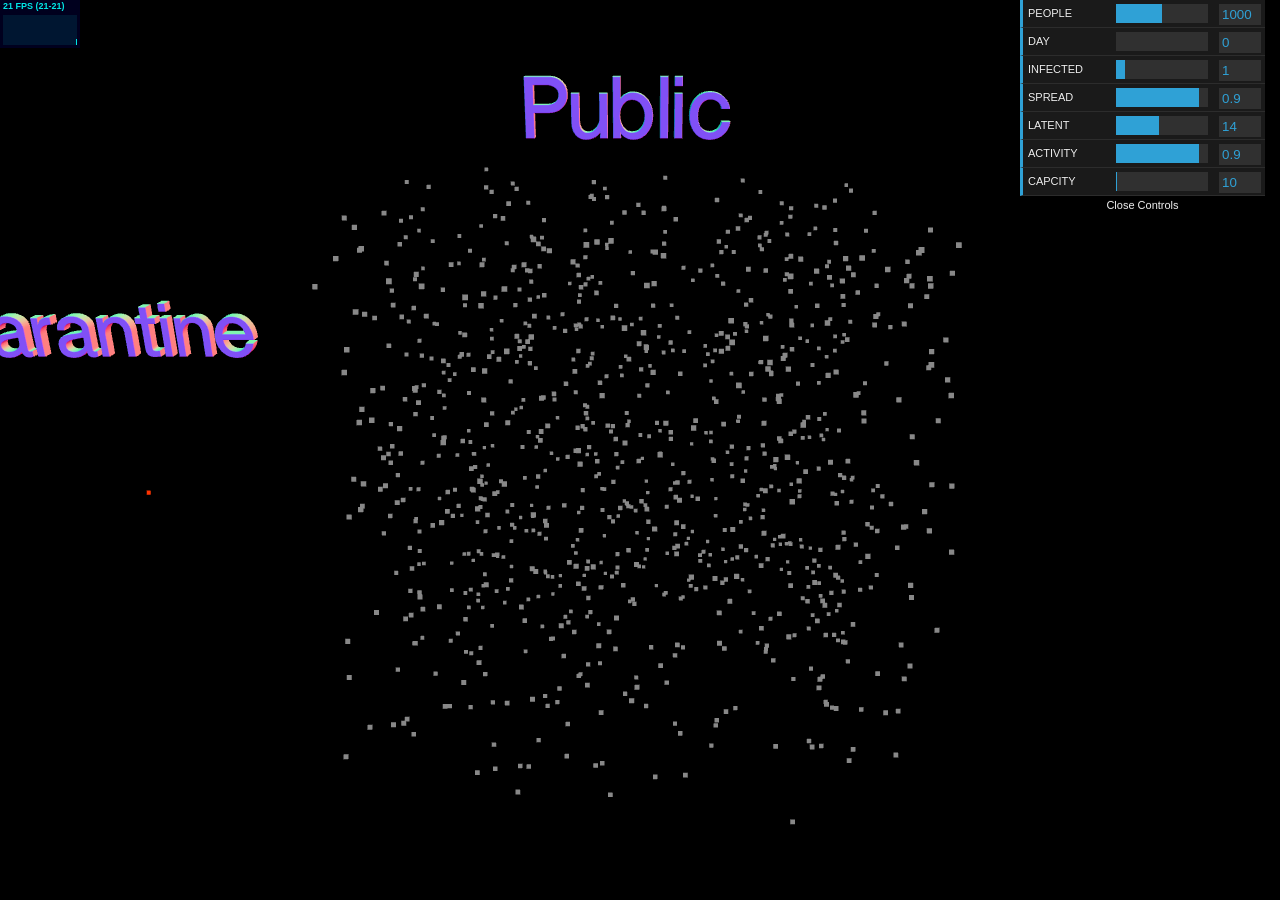
<file: server/demo.html>
<html>
	<head>
		<title>CSYE7200-Demo</title>
		<style>
			body { margin: 0; }
			canvas { display: block; }
		</style>
	</head>
	<body onload="draw();">
	</body>
		<script src="./js/three.js"></script>
		<script src="./js/dat.gui.min.js"></script>
		<script src="./js/stats.min.js"></script>
		<script src="./js/OrbitControls.js"></script>
<script>
 var renderer;
    function initRender() {
        renderer = new THREE.WebGLRenderer({antialias:true});
        renderer.setSize(window.innerWidth, window.innerHeight);
        //告诉渲染器需要阴影效果
        renderer.shadowMap.enabled = true;
        renderer.shadowMap.type = THREE.PCFSoftShadowMap; // 默认的是，没有设置的这个清晰 THREE.PCFShadowMap
        document.body.appendChild(renderer.domElement);
    }

    var camera;
    function initCamera() {
        camera = new THREE.PerspectiveCamera(45, window.innerWidth/window.innerHeight, 0.1, 1000);
        camera.position.set(0, 40, 100);
        camera.lookAt(new THREE.Vector3(0,0,0));
    }

    var scene;
    function initScene() {
        scene = new THREE.Scene();
    }

    //初始化dat.GUI简化试验流程
    var gui;
    function initGui() {
        //声明一个保存需求修改的相关数据的对象
        gui = {
		PEOPLE:1000,
		DAY:0,
		INFECTED:1,//初始感染数量
		SPREAD:0.9,//传播率i
		LATENT:14,//潜伏时间，14天
		ACTIVITY:0.9,//流动意向
		CAPCITY:10//医院床位       
 	};
        var datGui = new dat.GUI();
        //将设置属性添加到gui当中，gui.add(对象，属性，最小值，最大值）
	datGui.add(gui,"PEOPLE",0,2000);
        datGui.add(gui,"DAY",0,30);
	datGui.add(gui,"INFECTED",0,10);
        datGui.add(gui,"SPREAD",0,1);
        datGui.add(gui,"LATENT",0,30);
        datGui.add(gui,"ACTIVITY",0,1);
        datGui.add(gui,"CAPCITY",0,1000);
    }

    var light;
    function initLight() {
        scene.add(new THREE.AmbientLight(0x444444));

        light = new THREE.PointLight(0xffffff);
        light.position.set(15,30,10);

        //告诉平行光需要开启阴影投射
        light.castShadow = true;

        scene.add(light);
    }

    var health_people_n,infected_people_n,health_people_y,infected_people_y;
    function initModel() {
	var starGeometry = new THREE.Geometry();
	for (var i=0;i<0;i++){
	    var vertex = new THREE.Vector3();
            vertex.x = THREE.Math.randFloatSpread(50);
            vertex.y = THREE.Math.randFloatSpread(50);
            vertex.z = THREE.Math.randFloatSpread(50);

            starGeometry.vertices.push(vertex);
        }
        health_people_n = new THREE.Points(starGeometry,new THREE.PointsMaterial({color:0x888888}));
	var starGeometry2 = new THREE.Geometry();
        for (var i=0;i<0;i++){
            var vertex = new THREE.Vector3();
            vertex.x = THREE.Math.randFloatSpread(50);
            vertex.y = THREE.Math.randFloatSpread(50);
            vertex.z = THREE.Math.randFloatSpread(50);

            starGeometry2.vertices.push(vertex);
        }
        infected_people_n = new THREE.Points(starGeometry2,new THREE.PointsMaterial({color:0xFF3300}));
        scene.add(health_people_n);
        scene.add(infected_people_n);
        var starGeometry3 = new THREE.Geometry();
        for (var i=0;i<0;i++){
            var vertex = new THREE.Vector3();
            vertex.x = THREE.Math.randFloatSpread(10)-50;
            vertex.y = THREE.Math.randFloatSpread(10);
            vertex.z = THREE.Math.randFloatSpread(10);

            starGeometry3.vertices.push(vertex);
        }
        health_people_y = new THREE.Points(starGeometry3,new THREE.PointsMaterial({color:0x888888}));
        var starGeometry4 = new THREE.Geometry();
        for (var i=0;i<0;i++){
            var vertex = new THREE.Vector3();
            vertex.x = THREE.Math.randFloatSpread(10)-50;
            vertex.y = THREE.Math.randFloatSpread(10);
            vertex.z = THREE.Math.randFloatSpread(10);

            starGeometry4.vertices.push(vertex);
        }
        infected_people_y = new THREE.Points(starGeometry4,new THREE.PointsMaterial({color:0xFF3300}));
        scene.add(health_people_y);
        scene.add(infected_people_y);
	//文字
	var loader = new THREE.FontLoader();
	loader.load( './fonts/helvetiker_regular.typeface.json', 
	    function ( font ) {
	    var geometry = new THREE.TextGeometry( 'Public', 
	    {
         	font: font,
         	size: 5,
         	height: 1,
         	curveSegments: 12,
         	bevelEnabled: true,
         	bevelThickness: 0.1,
         	bevelSize: 0.05,
         	bevelSegments: 3
	    });
	    var meshMaterial = new THREE.MeshNormalMaterial({
            //        flatShading: THREE.FlatShading,
             //       transparent: true,
              //      opacity: 0.9,
		      color:0xCCFFFF
	    });
            var mesh = new THREE.Mesh(geometry, meshMaterial);
            mesh.position.set(-10, 30, 0);
            scene.add(mesh);
      });
        var loader2 = new THREE.FontLoader();
        loader2.load( './fonts/helvetiker_regular.typeface.json',
            function ( font ) {
            var geometry = new THREE.TextGeometry( 'Quarantine',
            {
         	font: font,
         	size: 5,
         	height: 1,
         	curveSegments: 12,
        	bevelEnabled: true,
         	bevelThickness: 0.1,
         	bevelSize: 0.05,
         	bevelSegments: 3
            });
            var meshMaterial = new THREE.MeshNormalMaterial({
                  //  flatShading: THREE.FlatShading,
                  //  transparent: true,
                  //  opacity: 0.9,
		    color: 0xCCFFFF
            });
            var mesh = new THREE.Mesh(geometry, meshMaterial);
            mesh.position.set(-70, 10, 0);
            scene.add(mesh);
      });
    }
    //初始化性能插件
    var stats;
    function initStats() {
        stats = new Stats();
        document.body.appendChild(stats.dom);
    }

    //用户交互插件 鼠标左键按住旋转，右键按住平移，滚轮缩放
    var controls;
    function initControls() {

        controls = new THREE.OrbitControls( camera, renderer.domElement );

        // 如果使用animate方法时，将此函数删除
        controls.addEventListener( 'change', render );
        // 使动画循环使用时阻尼或自转 意思是否有惯性
        controls.enableDamping = true;
        //动态阻尼系数 就是鼠标拖拽旋转灵敏度
        //controls.dampingFactor = 0.25;
        //是否可以缩放
        controls.enableZoom = true;
        //是否自动旋转
        controls.autoRotate = false;
        //设置相机距离原点的最远距离
        controls.minDistance  = 100;
        //设置相机距离原点的最远距离
        controls.maxDistance  = 200;
        //是否开启右键拖拽
        controls.enablePan = true;
    }

    function render() {
        renderer.render( scene, camera );
    }

    //窗口变动触发的函数
    function onWindowResize() {

        camera.aspect = window.innerWidth / window.innerHeight;
        camera.updateProjectionMatrix();
        render();
        renderer.setSize( window.innerWidth, window.innerHeight );

    }

    function animate() {
        //更新控制器
        render();

        //更新性能插件
        stats.update();

        //更新相关位置
        var people_amount = gui.PEOPLE;
        var day = gui.DAY;
        var infected_amount = gui.INFECTED;
        var spread  = gui.SPREAD;
        var latent = gui.LATENT;
	var activity = gui.ACTIVITY;
	var capcity = gui.CAPCITY;

        m_in=infected_amount*Math.pow((1+spread*activity),day)>people_amount?people_amount:infected_amount*Math.pow((1+spread*activity),day);
        hn=people_amount-m_in;
	m_iy=m_in>capcity?capcity:m_in;
	m_in=m_in-m_iy;
	console.log(hn+","+m_in+","+m_iy+".");
        var starGeometry1 = new THREE.Geometry();
        for (var i=0;i<hn;i++){
            var vertex = new THREE.Vector3();
            vertex.x = THREE.Math.randFloatSpread(50);
            vertex.y = THREE.Math.randFloatSpread(50);
            vertex.z = THREE.Math.randFloatSpread(50);

            starGeometry1.vertices.push(vertex);
        }
	scene.remove(health_people_n);
        health_people_n = new THREE.Points(starGeometry1,new THREE.PointsMaterial({color:0x888888}));
	scene.add(health_people_n);

        var starGeometry2 = new THREE.Geometry();
        for (var i=0;i<m_in;i++){
            var vertex = new THREE.Vector3();
            vertex.x = THREE.Math.randFloatSpread(50);
            vertex.y = THREE.Math.randFloatSpread(50);
            vertex.z = THREE.Math.randFloatSpread(50);

            starGeometry2.vertices.push(vertex);
        }
	scene.remove(infected_people_n);
        infected_people_n = new THREE.Points(starGeometry2,new THREE.PointsMaterial({color:0xFF3300}));
	scene.add(infected_people_n);
        
	var starGeometry4 = new THREE.Geometry();
        for (var i=0;i<m_iy;i++){
            var vertex = new THREE.Vector3();
            vertex.x = THREE.Math.randFloatSpread(10)-50;
            vertex.y = THREE.Math.randFloatSpread(10);
            vertex.z = THREE.Math.randFloatSpread(10);

            starGeometry4.vertices.push(vertex);
        }
	scene.remove(infected_people_y)
        infected_people_y = new THREE.Points(starGeometry4,new THREE.PointsMaterial({color:0xFF3300}));
	scene.add(infected_people_y)

        controls.update();

        requestAnimationFrame(animate);
    }

    function draw() {
        initGui();
        initRender();
        initScene();
        initCamera();
        initLight();
        initModel();
        initControls();
        initStats();

        animate();
        window.onresize = onWindowResize;
    }

</script>
</html>
</file>
